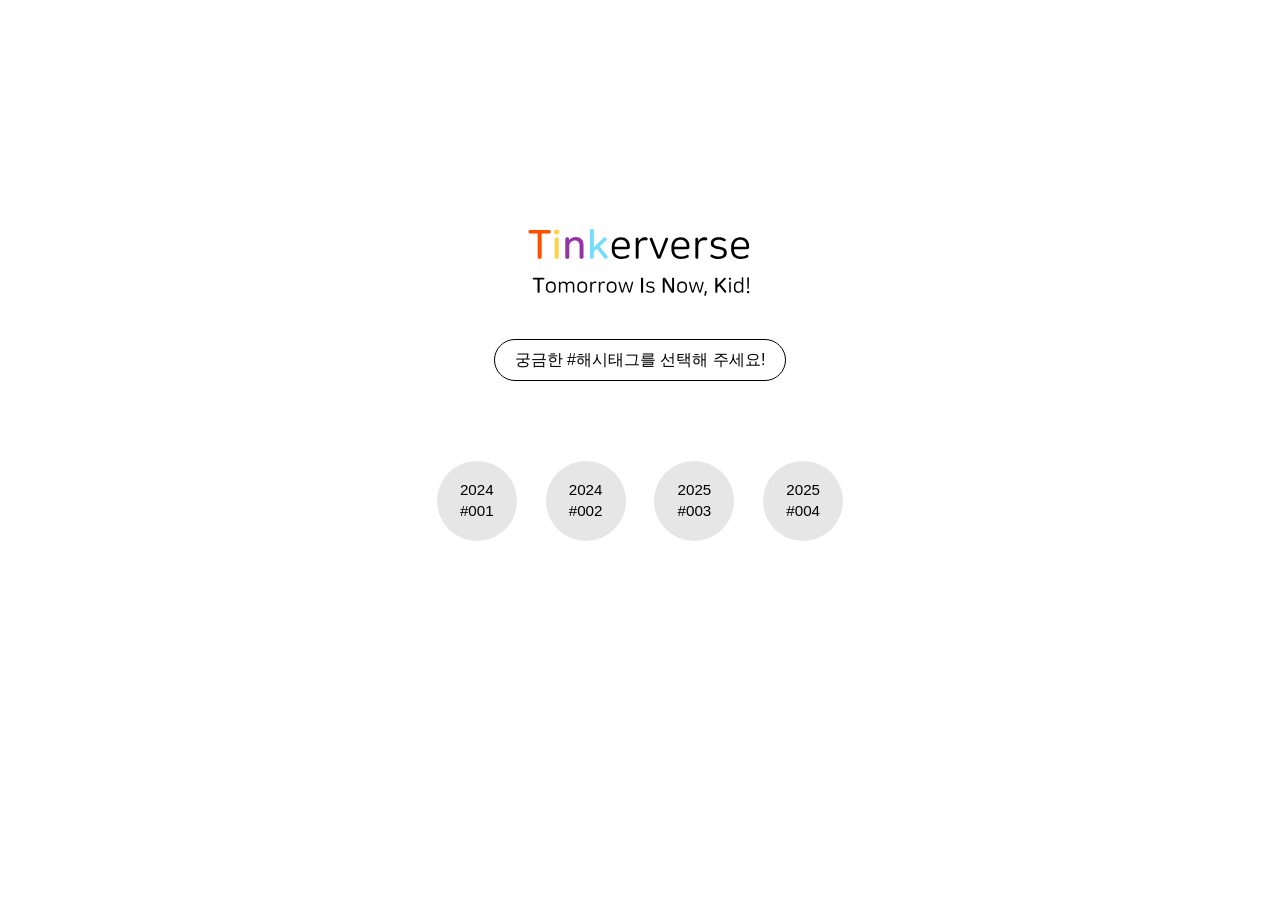
<file: 1-1.selectNum.html>
<!DOCTYPE html>
<html lang="ko">
<head>
    <meta charset="UTF-8">
    <meta name="viewport" content="width=device-width, initial-scale=1.0">
    <title>Select Number</title>
    <link rel="stylesheet" href="Asset/1-1.selectNum.css">
</head>

<body>
    <script src="text.js"></script>
    <div class="container">
        <img src="Asset/Images/logo.svg" alt="Logo" class="logo">

        <div class="textbox" data-key="SelectNum">
            궁금한 #해시태그를 선택해 주세요!
        </div>

        <div class="circle-buttons">
            <a href="1-2.2024_1.html" class="circle-button">2024<br>#001</a>
            <a href="index.html" class="circle-button">2024<br>#002</a>
            <div class="circle-button">2025<br>#003</div>
            <div class="circle-button">2025<br>#004</div>
        </div>
    </div>
</body>
</html>
</file>
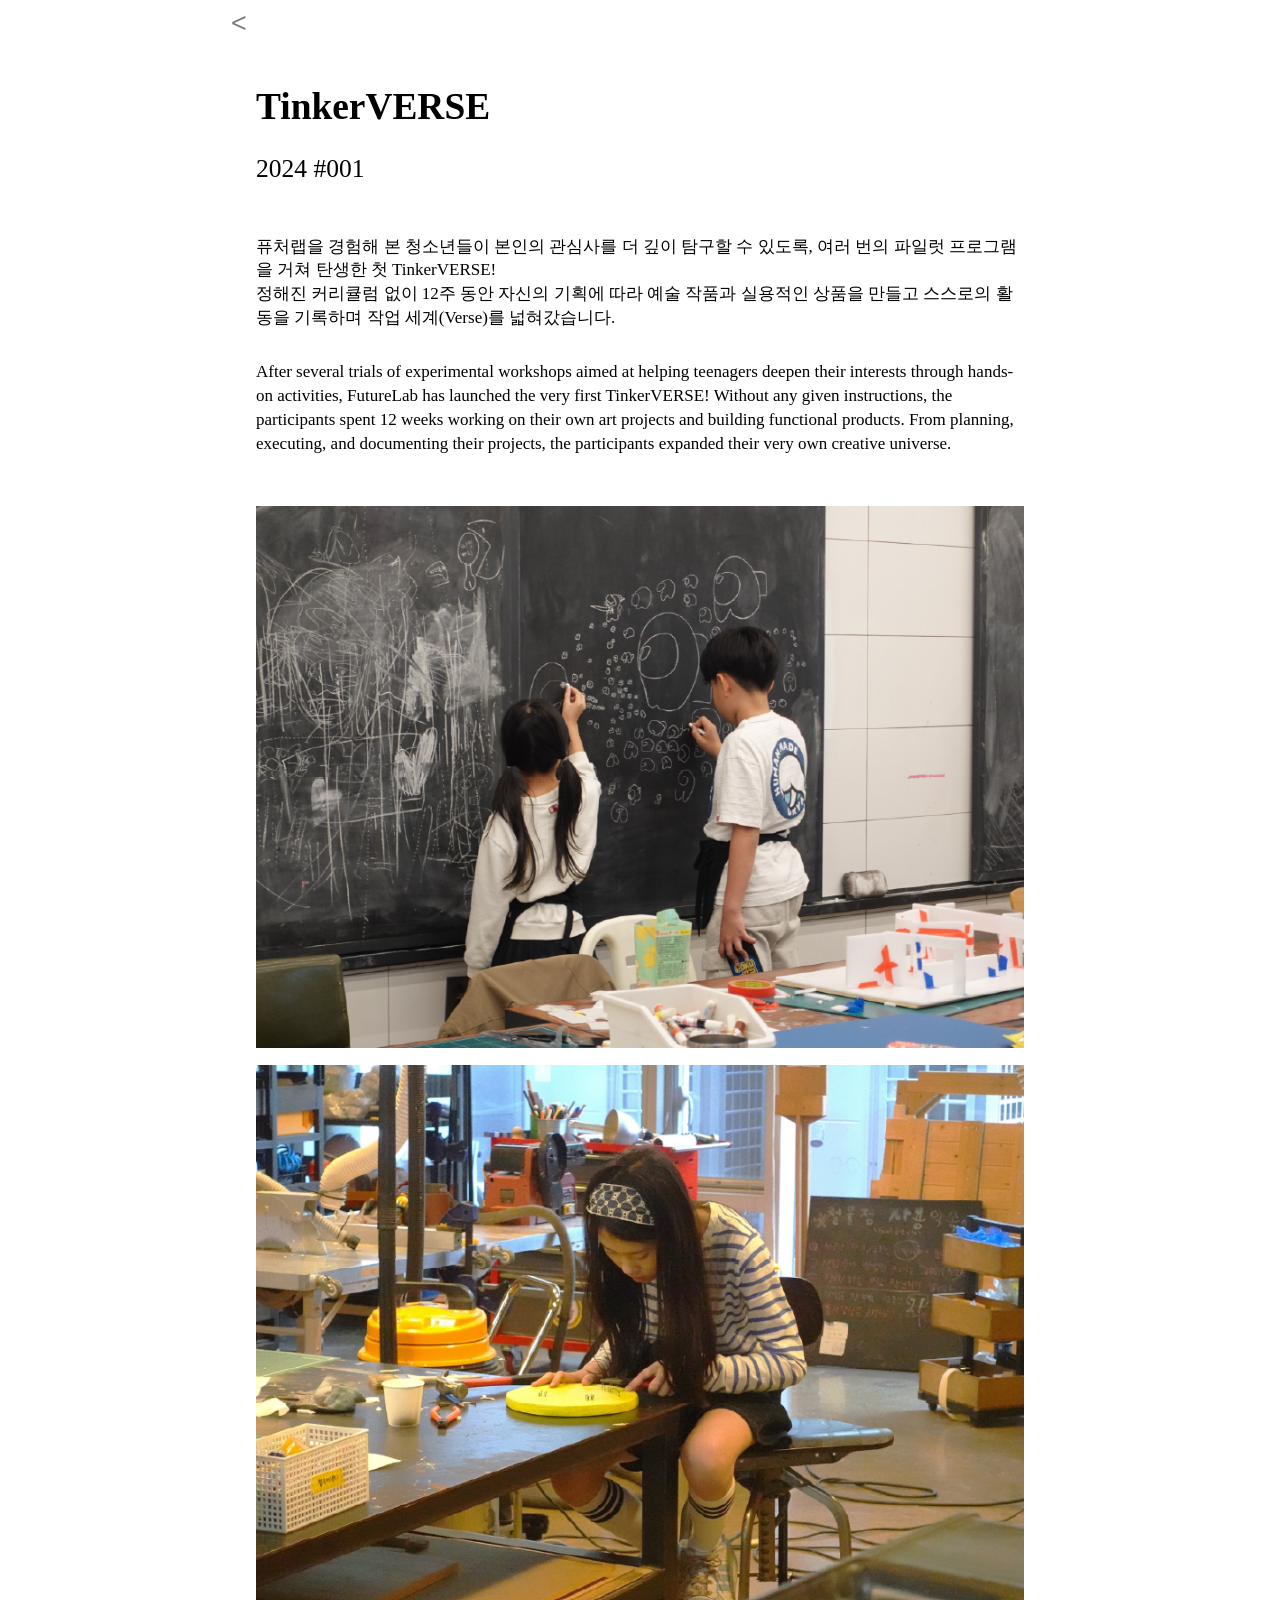
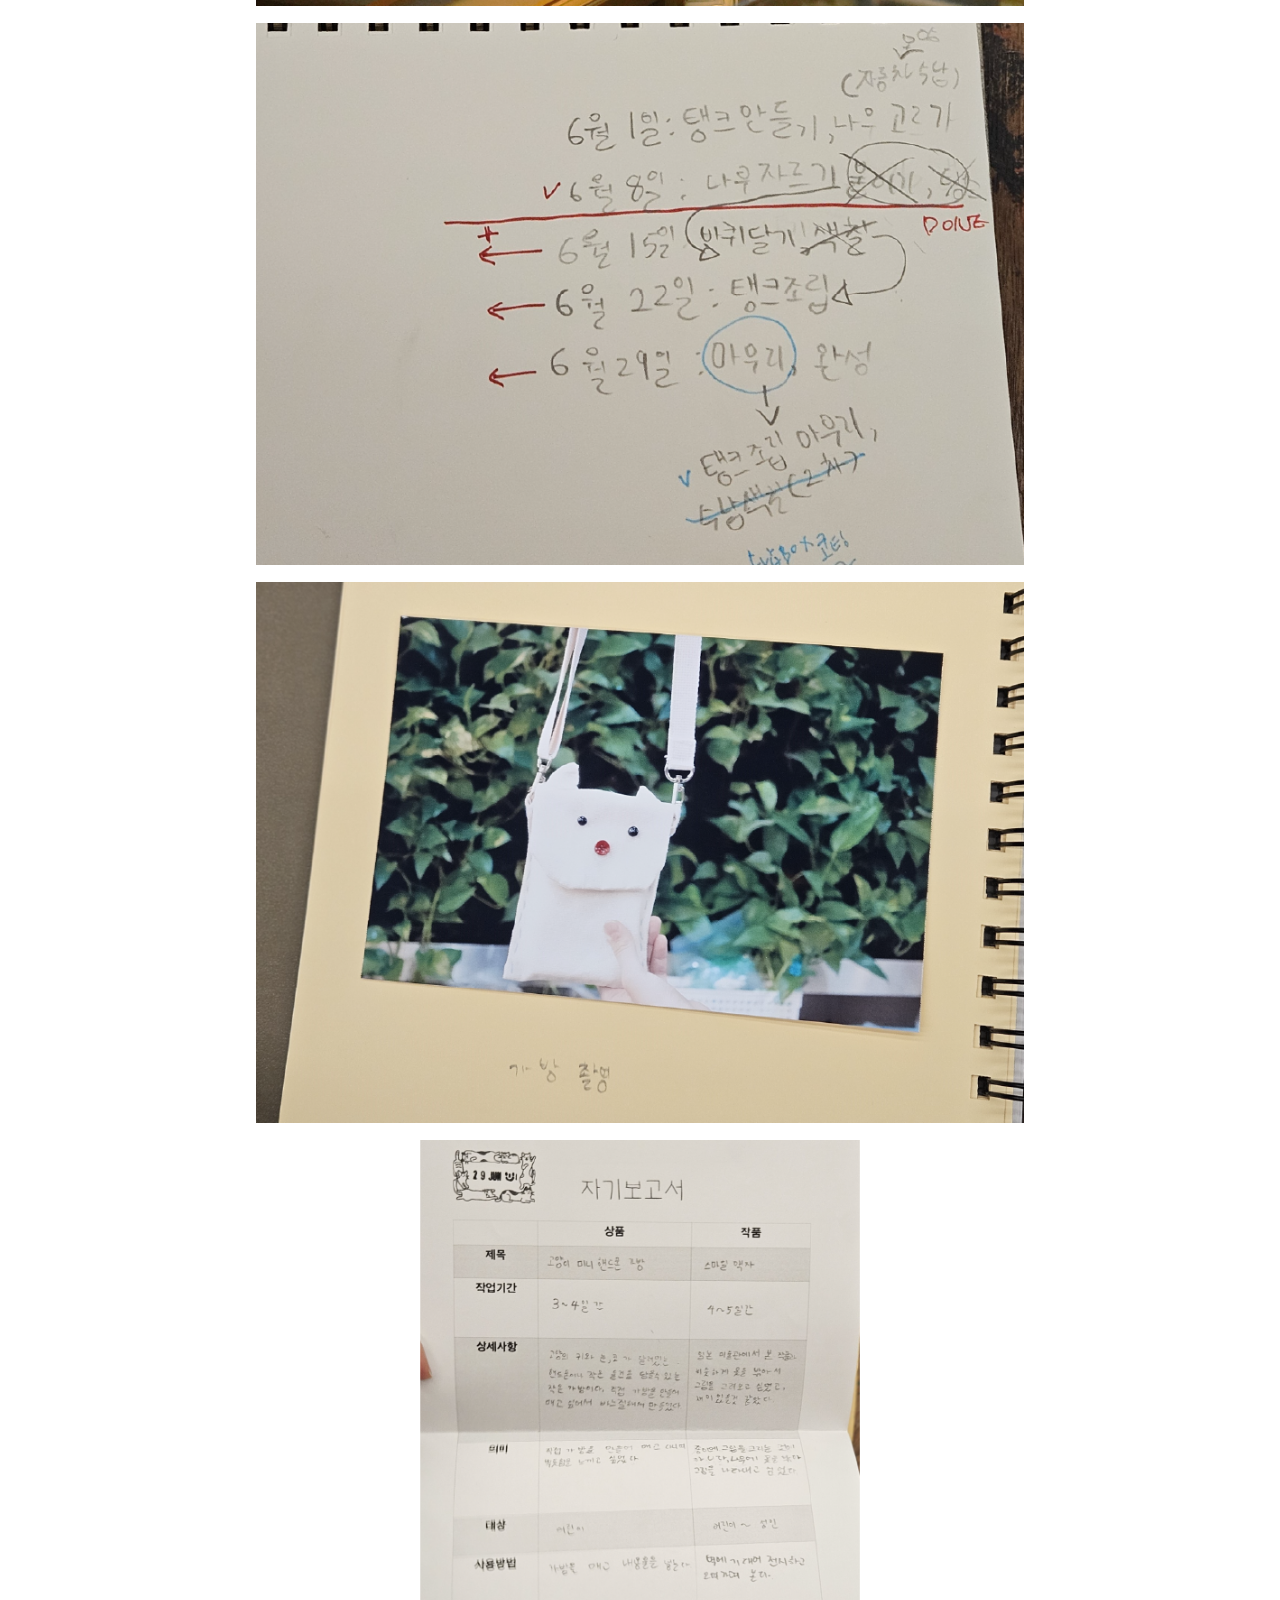
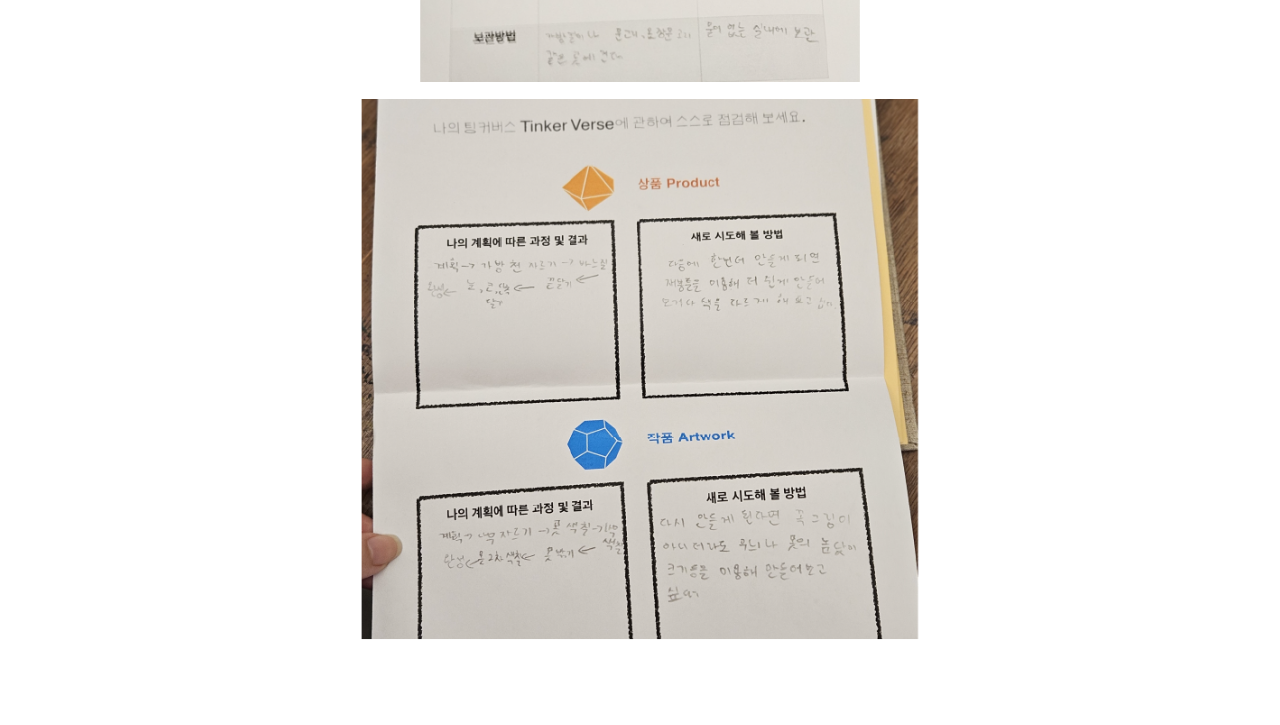
<file: 1-2.2024_1.html>
<!DOCTYPE html>
<html lang="en">
<head>
    <meta charset="UTF-8">
    <meta name="viewport" content="width=device-width, initial-scale=1.0">
    <title>2024_#001</title>
    <link rel="stylesheet" href="Asset/1-2.2024_1.css">
</head>

<body>
    <div class="navbar">
        <a href="1-1.selectNum.html" class="back">
            ᑉ</a>
    </div>

    <div class="container">
        <div class="title">TinkerVERSE</div>
        <div class="num">2024 #001</div>
        <div class="text_KO">
              퓨처랩을 경험해 본 청소년들이 본인의 관심사를 더 깊이 탐구할 수 있도록, 
            여러 번의 파일럿 프로그램을 거쳐 탄생한 첫 TinkerVERSE! <br>
            정해진 커리큘럼 없이 12주 동안 자신의 기획에 따라 예술 작품과 실용적인 상품을 만들고 
            스스로의 활동을 기록하며 작업 세계(Verse)를 넓혀갔습니다.
        </div>
        <div class="text_EN">
            After several trials of experimental workshops aimed at helping teenagers deepen their interests 
            through hands-on activities, FutureLab has launched the very first TinkerVERSE!
            Without any given instructions, the participants spent 12 weeks working on their own art projects 
            and building functional products. From planning, executing, and documenting their projects, 
            the participants expanded their very own creative universe.
        </div>

        <div class="photos">
            <img src="Asset/Images/2024_1_Photos/1.png" alt="P1">
            <img src="Asset/Images/2024_1_Photos/2.png" alt="P2">
            <img src="Asset/Images/2024_1_Photos/3.png" alt="P3">
            <img src="Asset/Images/2024_1_Photos/4.png" alt="P4">
            <img src="Asset/Images/2024_1_Photos/5.png" alt="P5">
            <img src="Asset/Images/2024_1_Photos/6.png" alt="P6">
        </div>
    </div>

    <button class="scroll-to-top" aria-label="Scroll to top" onclick="window.scrollTo({top: 0, behavior: 'smooth'});">
        ↑</button>

    <script>
        const scrollToTopButton = document.querySelector('.scroll-to-top');
        window.addEventListener('scroll', () => {
            if (window.scrollY > 100) {
                scrollToTopButton.style.display = 'flex';
            } else {
                scrollToTopButton.style.display = 'none';
            }
        });
    </script>
</body>
</html>
</file>
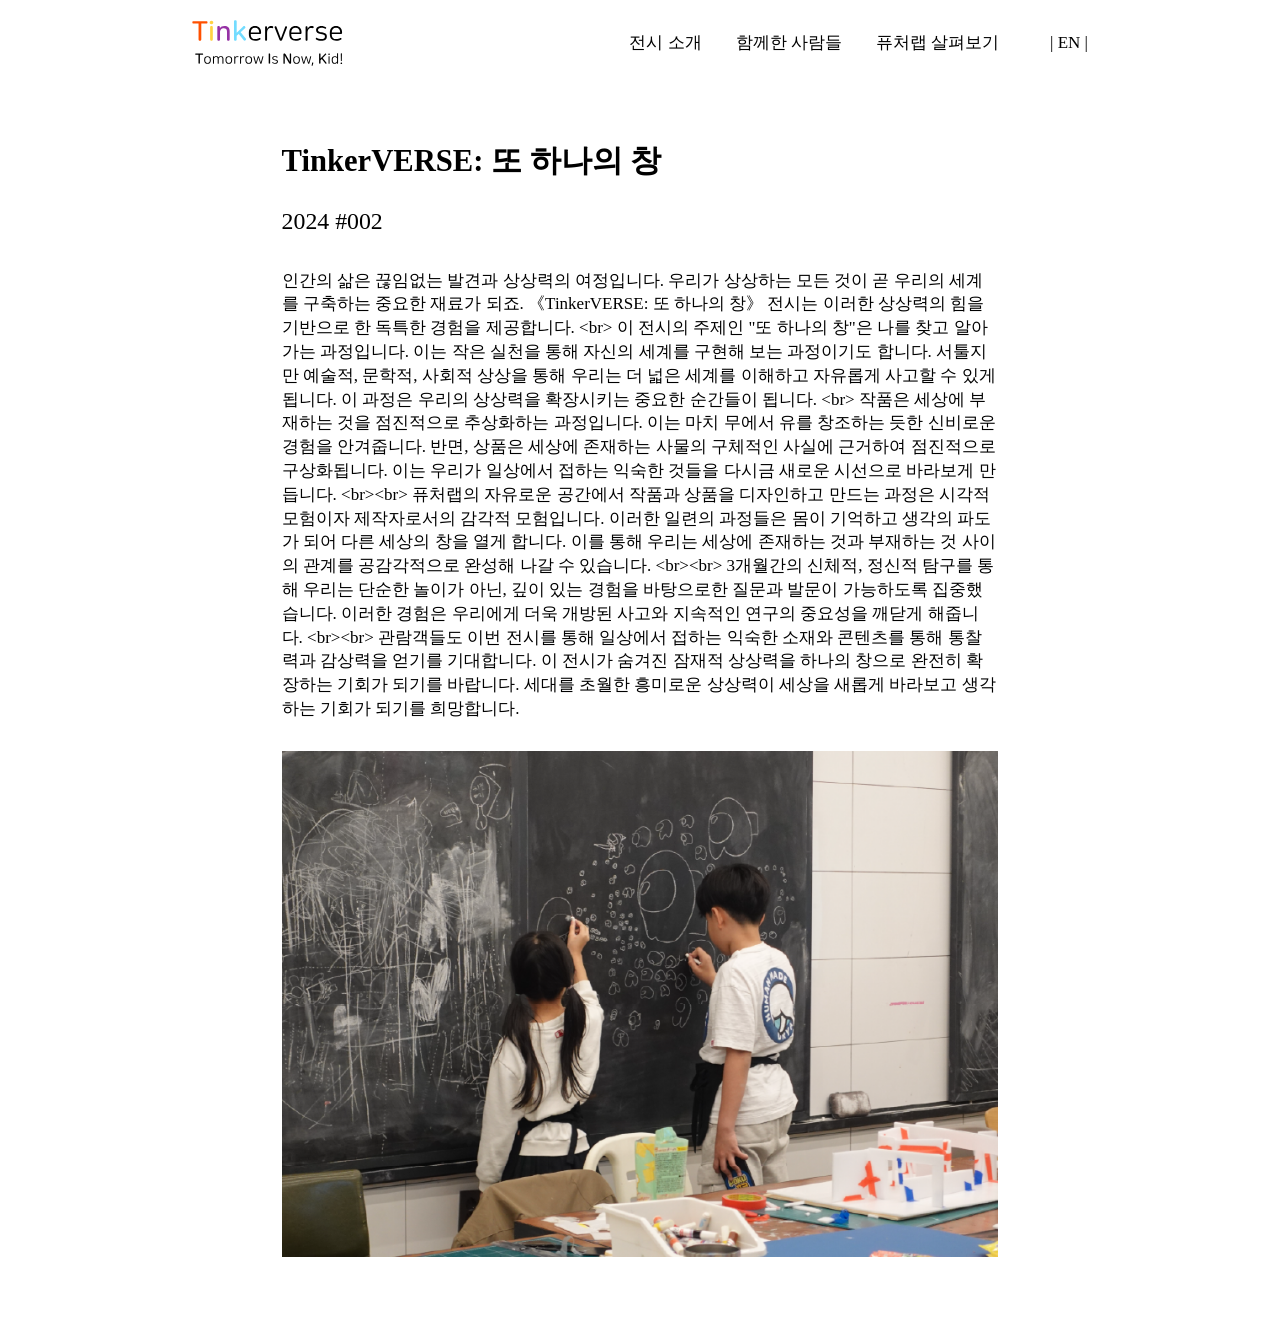
<file: 2-1.About.html>
<!DOCTYPE html>
<html lang="ko">
<head>
    <meta charset="UTF-8">
    <meta name="viewport" content="width=device-width, initial-scale=1.0">
    <title>Document</title>

    <link rel="stylesheet" href="Design.css?v=1.0">
    <link rel="stylesheet" href="Asset/2-1.About.css">
</head>

<body>
    <div id="navbar-placeholder"></div>
    <script> /*Nav Bar*/
        fetch('navbar.html')
            .then(response => response.text())
            .then(data => {
                document.getElementById('navbar-placeholder').innerHTML = data;

                const script = document.createElement('script');
                script.src = 'text.js';
                document.body.appendChild(script);
            })
            .catch(error => console.error('Error loading navbar:', error));
    </script>
    
    <div class="content">
        <div class="title" data-key = "about_title">TinkerVERSE: 또 하나의 창</div>
        <div class="num">2024 #002</div>
        <div class="text" data-key = "about_exhibit"></div>
        <div class="photos">
            <img src="Asset/Images/2024_1_Photos/1.png" alt="P1">
        </div>

        <script src="Asset/2-1.About.js"></script>
    </div>

    <button class="scroll-to-top" aria-label="Scroll to top" onclick="window.scrollTo({top: 0, behavior: 'smooth'});">
        ↑</button>

    <script>
        const scrollToTopButton = document.querySelector('.scroll-to-top');
        window.addEventListener('scroll', () => {
            if (window.scrollY > 100) {
                scrollToTopButton.style.display = 'flex';
            } else {
                scrollToTopButton.style.display = 'none';
            }
        });
    </script>
</body>
</html>
</file>
<file: Asset/1-1.selectNum.css>
body {
    margin: 0;
    padding: 0;
    font-family: 'NanumSquareRound', sans-serif;
    display: flex;
    justify-content: center;
    align-items: center;
    height: 85vh;
    background-color: white;
}

.container {
    display: flex;
    flex-direction: column;
    align-items: center;
    text-align: center;
    padding: 2rem 0;
}

.logo {
    width: 14rem;
    height: auto;
    margin-bottom: 2.5rem;
}

.textbox {
    background: white;
    border: 1px solid black;
    border-radius: 30px;
    padding: 0 20px;
    height: 40px;
    line-height: 40px;
    font-size: 1rem;
    color: black;
    display: inline-block;
    margin-bottom: 5rem;
}

.circle-buttons {
    display: flex;
    justify-content: center;
    gap: 1.8rem; /* 버튼 간격 */
}

.circle-button {
    width: 5rem;
    height: 5rem;
    background-color: #E6E6E6;
    border: none;
    border-radius: 50%;
    font-size: 0.95rem;
    color: black;
    text-align: center;
    line-height: 1.3rem;
    cursor: pointer;
    text-decoration: none;
    display: flex;
    flex-direction: column;
    justify-content: center;
    align-items: center;
    transition: all 0.2s ease;
}

.circle-button:hover {
    background-color: #FF5000;
    color: white;
}
</file>
<file: Asset/1-2.2024_1.css>
/*나눔스퀘어라운드 폰트*/
@import url('https://hangeul.pstatic.net/hangeul_static/css/nanum-square-round.css');

html{font-size: 17px; /*1 rem*/}

body{
    margin: 0;
    padding: 0;
    font-family: 'NanumSquareRound';
    box-sizing: border-box;
}

.navbar {
    position: fixed;
    top: 0;
    height: 3.5rem;
    width: 100%;
    background-color: white;
    z-index: 5;
    display: flex;
    align-items: center;
    white-space: nowrap;
    justify-content: space-between;
}

.navbar .back {
    position: relative;
    left: 18%;
    top: 15%;
    font-size: 2rem;
    color: #777777;
    text-decoration: none;
    position: absolute;
}

.container {
    margin: 5rem 20%;
}

.title {
    font-size: 2.2rem;
    font-weight: bold;
    color: #000;
    text-align: left;
    margin-bottom: 1.5rem;
}

.num {
    font-size: 1.5rem;
    color: #000;
    text-align: left;
    margin-bottom: 3rem;
}

.text_KO {
    font-size: 1rem;
    color: #000;
    line-height: 1.4;
    margin-bottom: 1.8rem;
}

.text_EN {
    font-size: 1rem;
    color: #000;
    line-height: 1.4;
    margin-bottom: 3rem;
}

.photos img {
    width: 100%;
    display: block;
    margin-bottom: 1rem;
}

.scroll-to-top {
    font-family: 'NanumSquareRound';
    width: 2.5rem;
    height: 2.5rem;
    background-color: #E6E6E6;
    color: #777777;
    font-size: 1.1rem;
    border: none;
    border-radius: 50%;
    position: fixed;
    bottom: 50px;
    right: 7rem;
    display: flex;
    justify-content: center;
    align-items: center;
    cursor: pointer;
}

@media (max-width: 950px) {
    .container {
        margin: 5rem 7%;
    }    

    .navbar .back {
        left: 6%;
    }

    .scroll-to-top{
        right: 1rem;
    }
}
</file>
<file: Design.css>
/*나눔스퀘어라운드 폰트*/
@import url('https://hangeul.pstatic.net/hangeul_static/css/nanum-square-round.css');

html{font-size: 17px; /*1 rem*/}

body{
    margin: 0;
    padding: 0;
    font-family: 'NanumSquareRound';
    background: white;
}

button {
    all: unset; /* 브라우저 기본 스타일 제거 */
    font-family: 'NanumSquareRound';
    font-size: 1rem;
    cursor: pointer;
    text-align: center;
}

.navbar {
    position: fixed;
    top: 0;
    height: 5rem;
    width: 100%;
    background-color: white;
    z-index: 5;
    white-space: nowrap;
    display: flex;
    align-items: center;
    justify-content: space-between;
}

.logo-container {
    height: 3rem;
    position: relative;
    left: 15%;
}

.logo-container a {
    display: flex;
    height: 3rem;
    align-items: center;
}

.logo-container img {
    height: 100%;
    object-fit: contain;
}

/* Navigation Links and Language Button Container */
.nav-container {
    display: flex;
    align-items: center;
    justify-content: flex-end;
    margin-right: 15%;
    gap: 1rem;
}

.nav-links {
    display: flex;
    list-style: none;
    margin: 0;
    padding: 0;
}

.nav-links li {
    margin-right: 2rem;
}

.nav-links a {
    text-decoration: none;
    color: black;
    font-size: 1rem;
    transition: color 0.3s ease;
}

.lang-btn {
    background: none;
    border: none;
    font-size: 1rem;
    color: black;
    cursor: pointer;
    transition: color 0.3s ease;
}

.SpeechBubble{
    position: relative;
    top: 5.5rem;
    left: 15%;
    display: flex; 
    flex-direction: column; /* 텍스트 박스 위, 꼬리 아래 정렬 */
    align-items: flex-start; /* 중앙 정렬 */
    z-index: 1;
    white-space: nowrap;
}

.textbox {
    background: white;
    border: 1px solid black;
    border-radius: 30px;
    padding: 0 20px; /* 텍스트 좌우 여백 */
    height: 40px;
    line-height: 40px;
    font-size: 1rem;
    color: black;
    text-align: center;
    display: inline-block;
}

/* 말풍선 꼬리 */
.tail {
    position: relative;
    top: -1px;
    left: 2rem;
    width: 1.5rem;
    height: auto;
    z-index: 2;
}

.close-btn {
    position: absolute;
    top: 1.6rem;
    right: 5%;
    background: none;
    border: none;
    cursor: pointer;
    z-index: 10;
}

.close-icon {
    width: 100%;
    height: auto;
}

/* 모바일 더보기 아이콘 숨김 디폴트 */
.more-btn,
.mobile-menu {
    display: none;
}

@media (max-width: 950px) {
    .logo-container{left:5%;}
    .SpeechBubble{left: 5%;}

    .nav-links {
        display: none; /* 네비게이션 링크 숨김 */
    }

    .nav-container {
        display: flex;
        position: absolute;
        right: 0%;
        align-items: center;
    }

    .more-btn {
        display: block; /* 더보기 버튼 표시 */
        background: none;
        border: none;
        cursor: pointer;
        margin-right: 5%;
    }

    .more-icon {
        width: 1.5rem;
        height: auto;
    }

    .mobile-menu {
        display: none;
        position: fixed;
        top: 0;
        left: 0;
        width: 100%;
        height: 100%;
        background-color: white;
        z-index: 10;
        flex-direction: column;
        align-items: flex-start;
        justify-content: flex-start;
    }

    .mobile-menu.active {
        display: flex;
    }

    .mobile-logo {
        position: absolute;
        height: 3rem;
        top: 1rem;
        left: 5%;
    }

    .mobile-nav-links {
        list-style: none;
        margin: 0;
        margin-top: 5rem;
        padding: 0;
        width: 85vw;
        margin-left: 6%;
    }

    .mobile-nav-links li {
        margin: 0;
        padding: 1.2rem 0;
        border-bottom: 1.3px solid #E6E6E6;
    }

    .mobile-nav-links li:last-child {
        border-bottom: none; /* 마지막 항목은 선 제거 */
    }

    .mobile-nav-links a {
        text-decoration: none;
        color: #000000;
        font-size: 1rem;
        line-height: 1.8rem;
    }
}
</file>
<file: Asset/2-1.About.css>
body{
    margin: 0;
    padding: 0;
    font-family: 'NanumSquareRound';
    box-sizing: border-box;
}

.content {
    margin: 0 22%;
    margin-bottom: 3rem;
}

.title {
    font-size: 1.8rem;
    font-weight: bold;
    color: #000;
    text-align: left;
    margin-top: 8.3rem;
    margin-bottom: 1.5rem;
}

.num {
    font-size: 1.4rem;
    color: #000;
    text-align: left;
    margin-bottom: 2rem;
}

.text {
    font-size: 1rem;
    color: #000;
    line-height: 1.4;
    margin-bottom: 1.8rem;
}

.photos {
    padding-bottom: 1rem;
}

.photos img {
    width: 100%;
    display: block;
    margin-bottom: 1rem;
}

.scroll-to-top {
    width: 2.6rem;
    height: 2.6rem;
    background-color: #E6E6E6;
    color: #777777;
    font-size: 1rem;
    border: none;
    border-radius: 50%;
    position: fixed;
    bottom: 50px;
    right: 7rem;
    display: flex;
    justify-content: center;
    align-items: center;
    cursor: pointer;
}

@media (max-width: 950px) {
    .content {
        margin: 0 10%;
        margin-bottom: 3rem;
    }    

    .scroll-to-top{
        right: 1rem;
    }
}
</file>
